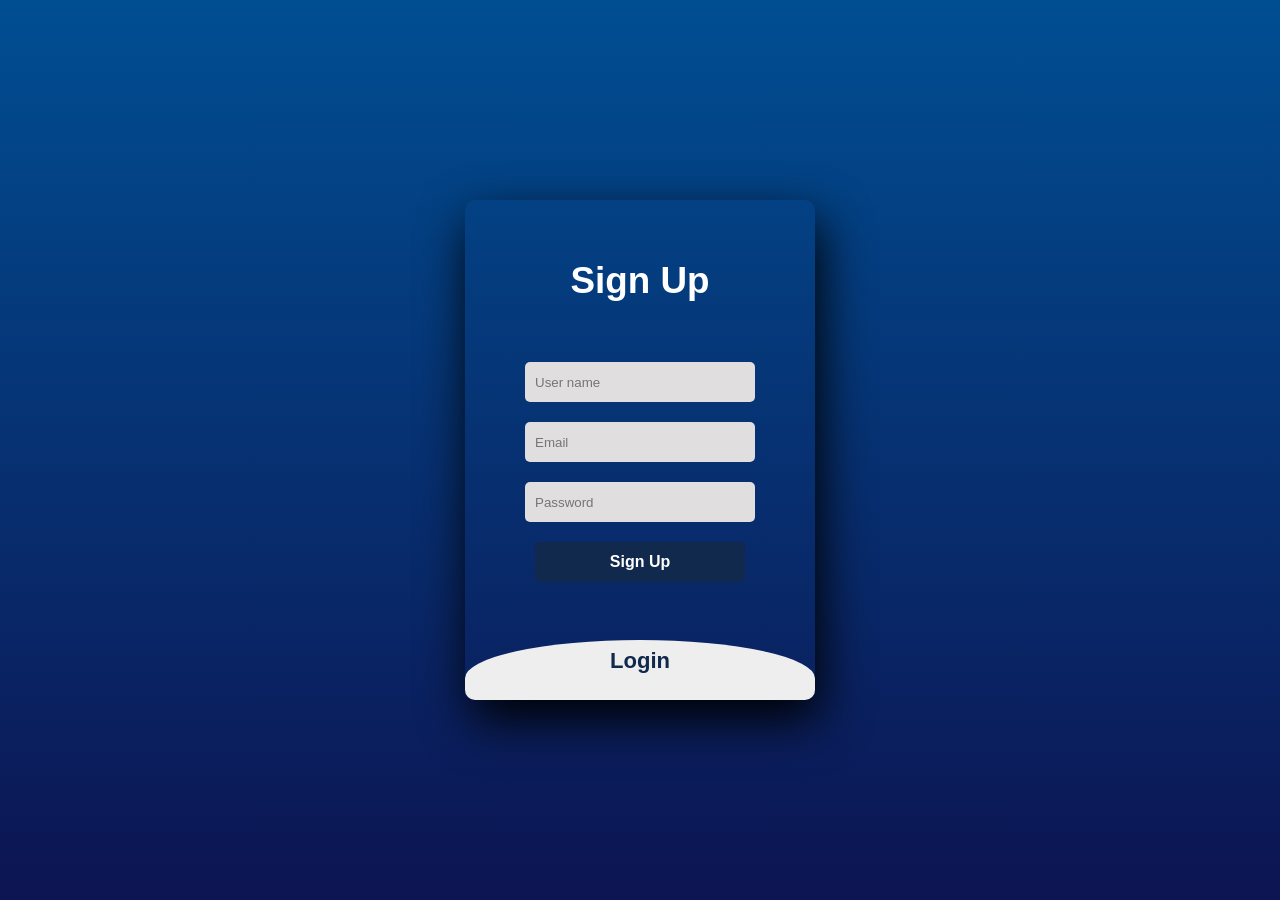
<file: public/index.html>
<!DOCTYPE html>
<html lang="en">
  <head>
    <meta charset="UTF-8" />
    <meta name="viewport" content="width=device-width, initial-scale=1.0" />
    <title>Spent Nest | Login</title>
    <link rel="stylesheet" href="Assets/CSS/signin.css" />
    <link rel="icon" type="icon/png" href="Assets/Icon/login.png" />
    <meta name="google-site-verification" content="9_nOr5y5CvRz-y7twcodir-OPyQe12frFcE5rvMQld0" />
  </head>
  <body>
    <div class="main">
      <input type="checkbox" id="chk" aria-hidden="true" />

      <!-- SIGN UP FORM -->
      <div class="signup">
        <form onsubmit="event.preventDefault(); signup();">
          <label for="chk" aria-hidden="true">Sign Up</label>
          <input type="text" id="name" placeholder="User name" required />
          <input type="email" id="signupEmail" placeholder="Email" required />
          <input
            type="password"
            id="signupPassword"
            placeholder="Password"
            required
          />
          <button type="submit" id="signUp" >Sign Up</button>
        </form>
      </div>

      <!-- LOGIN FORM -->
      <div class="login">
        <form onsubmit="event.preventDefault(); login();">
          <label for="chk" aria-hidden="true">Login</label>
          <input type="email" id="email" placeholder="Email" required />
            <input
            type="password"
            id="password"
            placeholder="Password"
            required
          /> 

          
          <button type="submit" id="signIn">Login</button>
        </form>
      </div>
    </div>


    <script src="script.js"></script>
    
  
  </body>
</html>
</file>
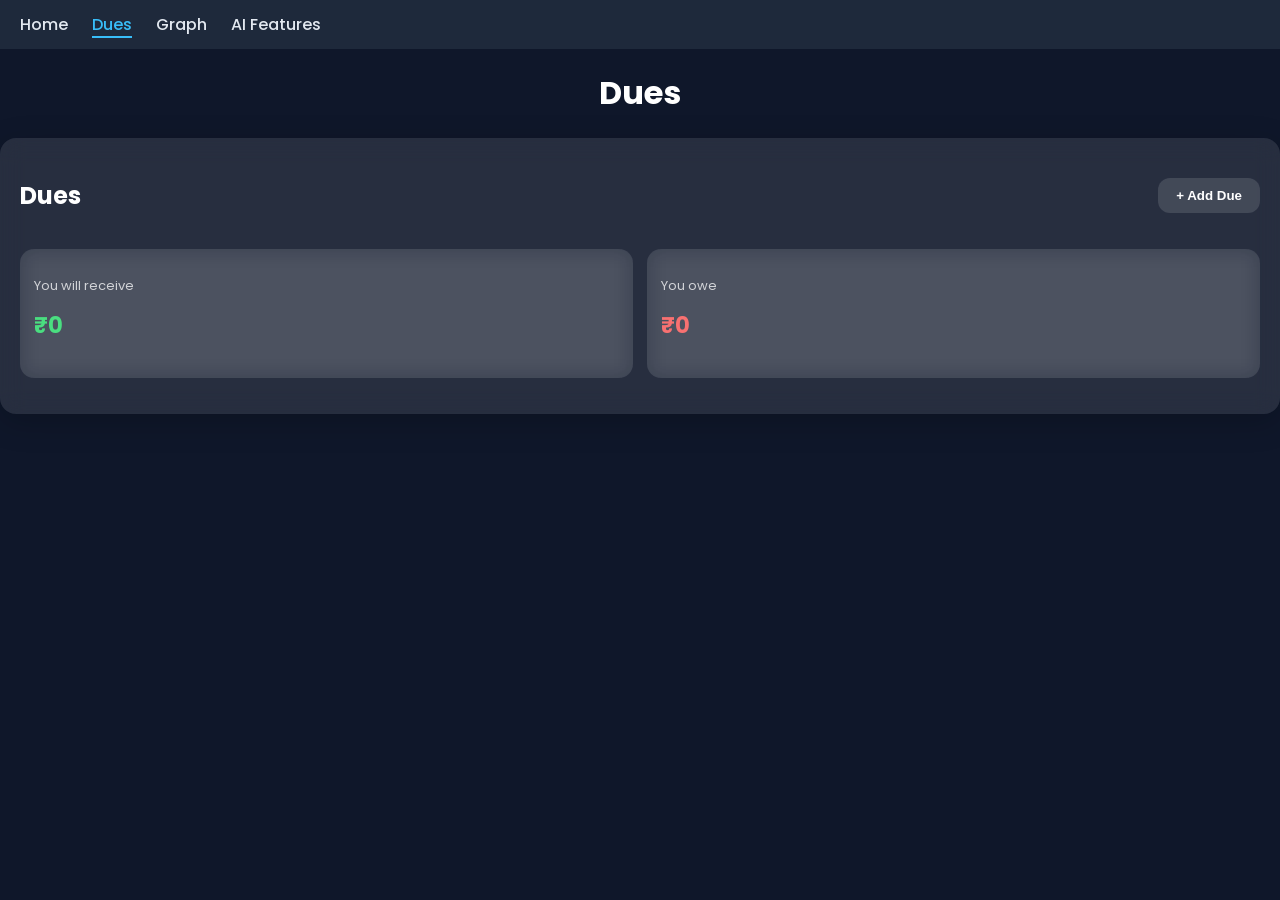
<file: dues.html>
<!DOCTYPE html>
<html lang="en">
  <head>
    <meta charset="UTF-8" />
    <meta name="viewport" content="width=device-width, initial-scale=1.0" />
    <title>Spent Nest | Dues</title>
    <link
      href="https://fonts.googleapis.com/css2?family=Poppins:wght@400;600&display=swap"
      rel="stylesheet"
    />
    <link rel="stylesheet" href="Assets/CSS/dashboard.css" />
    <link rel="icon" type="image/png" href="assets/icon/dues.png" />
    <meta
      http-equiv="Cache-Control"
      content="no-cache, no-store, must-revalidate"
    />
    <meta http-equiv="Pragma" content="no-cache" />
   <meta http-equiv="Expires" content="0" />
  </head>

  <body>
    <!-- ===== Navbar ===== -->
    <div class="navbar">
      <div class="nav-links">
        <a href="dashboard.html">Home</a>
        <a href="dues.html" class="active" >Dues</a> 
        <a href="graph.html" >Graph</a> 
        <a href="ai.html" >AI Features</a>
      </div>
    </div>
    <h1>Dues</h1>

<!-- =====================
     ADD DUE MODAL
===================== -->
<div id="dueModal" class="modal">
  <div class="modal-content card">

    <h3>Add Due</h3>

    <form id="addDueForm">

      <label>
        Type
        <select name="type" required>
          <option value="LENT">Lent</option>
          <option value="BORROW">Borrow</option>
        </select>
      </label>

      <label>
        Person Name
        <input type="text" name="personName" required />
      </label>

      <label>
        Amount
        <input type="number" name="amount" min="1" required />
      </label>



        <label>
    Category
    <input
      type="text"
      name="category"
      placeholder="e.g. Food, Travelling"
      required
    />
  </label>

      

      <label>
        Given Date
        <input type="date" name="date" required />
      </label>

      <label>
        Expected Return Date
        <input type="date" name="expectedReturnDate" />
      </label>

      <label>
        Notes
        <input type="text" name="notes" />
      </label>

      <div class="modal-actions">
        <button type="submit">Save Due</button>
        <button type="button" onclick="closeDueModal()">Cancel</button>
      </div>

    </form>
  </div>
</div>


  <!-- ===================== -->
<!-- DUES SECTION -->
<!-- ===================== -->
<div class="card">
  <div class="dues-header">
    <h2>Dues</h2>
    <button id="add-due-btn">+ Add Due</button>
  </div>

  <!-- Dues Overview -->
  <div class="dues-overview">
    <div class="dues-card receive">
      <p>You will receive</p>
      <h3 id="total-receive">₹0</h3>
    </div>

    <div class="dues-card owe">
      <p>You owe</p>
      <h3 id="total-owe">₹0</h3>
    </div>
  </div>

  <!-- Dues List -->
  <div id="dues-list">
    <!-- Due items will be injected here -->
  </div>
</div>


<script src="script.js"></script>


    </html>
    </body>
</file>
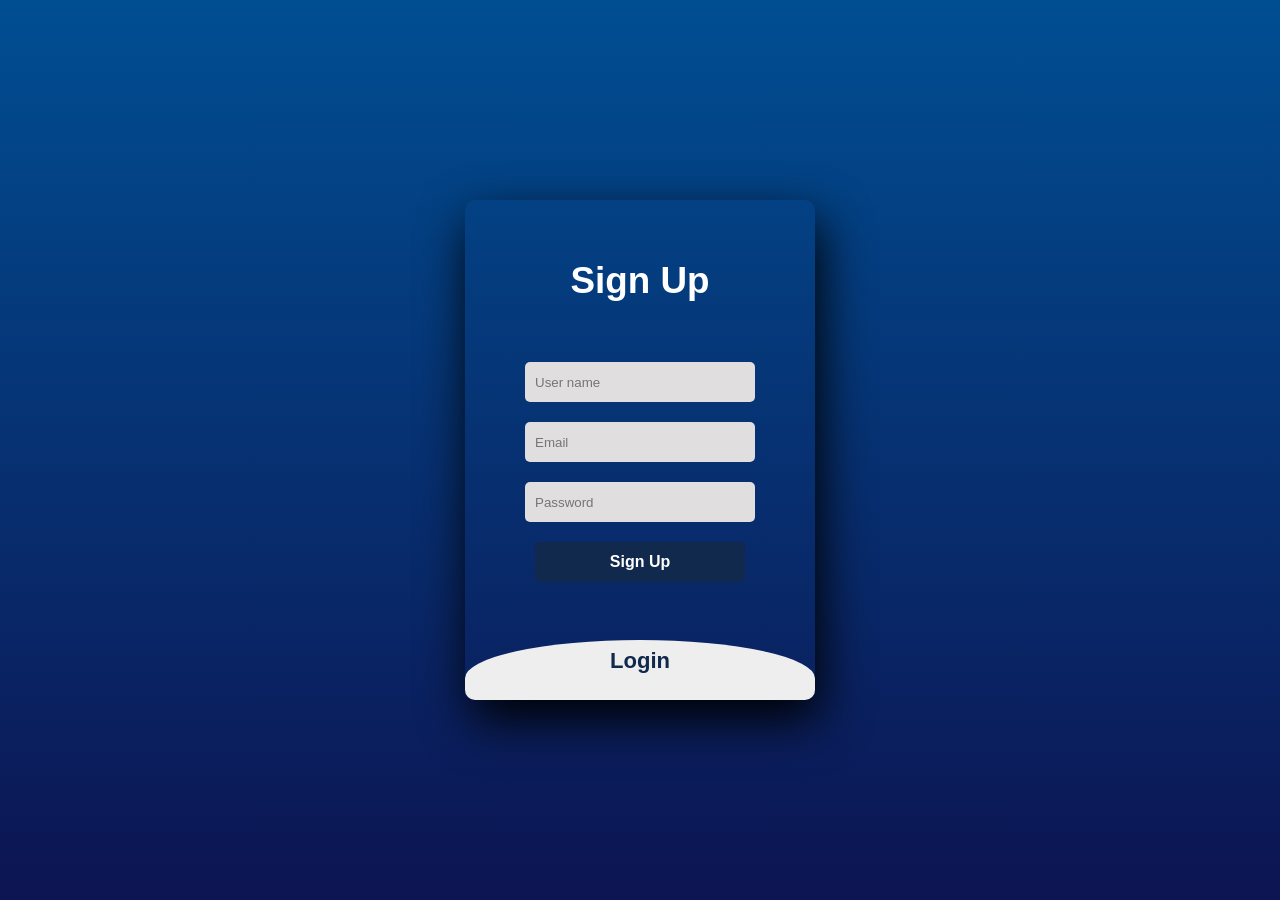
<file: public/ai.html>
<!DOCTYPE html>
<html lang="en">
<head>
  <meta charset="UTF-8">
  <meta name="viewport" content="width=device-width, initial-scale=1.0">
  <title>Spent Nest | AI Features</title>
  <link href="https://fonts.googleapis.com/css2?family=Poppins:wght@400;500;600;700&display=swap" rel="stylesheet">
  <link rel="stylesheet" href="Assets/CSS/ai.css">
  <link rel="stylesheet" href="Assets/CSS/footer.css">
  <link rel="stylesheet" href="Assets/CSS/app.css">
  <link rel="icon" type="icon/png" href="Assets/Icon/ai.png" />
</head>
<body class="app-page">
  <!-- ===== Navbar ===== -->
  <header class="navbar home-navbar">
    <a class="brand" href="home.html" aria-label="SpentNest home"><img src="Assets/Icon/logo.png" alt="SpentNest logo" /><span>SpentNest</span></a>
    <nav class="nav-links" aria-label="Main navigation">
      <a href="home.html">Home</a>
        <a href="dashboard.html" >Dashboard</a>
      <a href="dues.html">Dues</a>
      <a href="graph.html">Graph</a>
      <a href="ai.html" class="active" aria-current="page">AI</a>
    </nav>
  </header>

  <h1 class="page-title">⚡ AI-Powered Insights</h1>

  <div class="cards-container">
    <!-- Prediction -->
    <div class="card prediction">
      <h2>📈 Expense Prediction</h2>
      <p id="expensePrediction" class="loading">Loading...</p>
    </div>

    <!-- Recommendations -->
    <div class="card recommendations">
      <h2>💡 Recommendations</h2>
      <ul id="recommendations" class="loading">Loading...</ul>
    </div>

    <!-- Auto-Budget -->
    <div class="card autobudget">
      <h2>📊 Auto-Budget Plan</h2>
      <div id="autoBudget" class="loading">Loading...</div>
    </div>

    <!-- Challenges -->
    <div class="card challenge">
      <h2>🏆 Saving Challenge</h2>
      <p id="savingsChallenge" class="loading">Loading...</p>
    </div>
  </div>

  <button class="logout-btn" onclick="logout()">🚪 Logout</button>

  <script src="script.js"></script>

  <!-- Footer -->
  <footer>
          <p>&copy; 2025 Created by <a href="http://stavanlabs.is-a.dev" class="stavan-labs" target="_blank">Stavan Labs</a> . All rights reserved.</p>
  </footer>
</body>
</html>
</file>
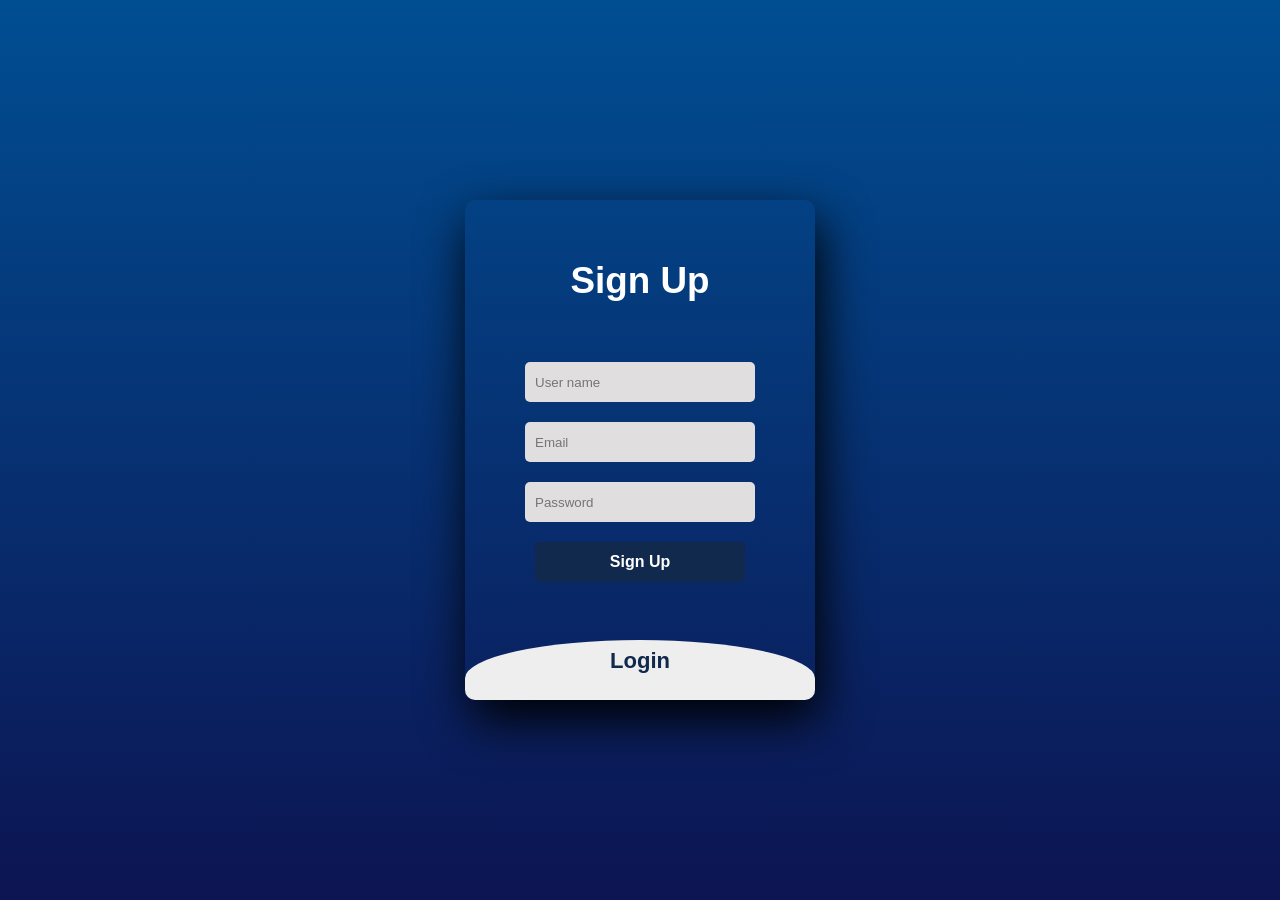
<file: public/dashboard.html>
<!DOCTYPE html>
<html lang="en">
  <head>
    <meta charset="UTF-8" />
    <meta name="viewport" content="width=device-width, initial-scale=1.0" />
    <title>Spent Nest | Home</title>
    <meta name="description" content="SpentNest helps you track expenses, dues, and financial insights with AI-powered analytics. Manage your money smarter.">
    <meta name="keywords" content="expense tracker, budget tracker, personal finance app, money management, SpentNest">
    <link rel="canonical" href="https://spentnest.vercel.app/">
    <link
      href="https://fonts.googleapis.com/css2?family=Poppins:wght@400;600&display=swap"
      rel="stylesheet"
    />
    
    <link rel="stylesheet" href="Assets/CSS/dashboard.css" />
    <link rel="stylesheet" href="Assets/CSS/footer.css" />
    <link rel="stylesheet" href="Assets/CSS/app.css" />
    <link rel="icon" type="image/png" href="Assets/Icon/dashboard.png" />
    <meta
      http-equiv="Cache-Control"
      content="no-cache, no-store, must-revalidate"
    />
    <meta http-equiv="Pragma" content="no-cache" />
   <meta http-equiv="Expires" content="0" />
   <meta property="og:title" content="SpentNest – Smart Expense Tracker">
    <meta property="og:description" content="Track expenses, manage dues, analyze spending with AI insights.">
    <meta property="og:image" content="https://spentnest.vercel.app/logo.png">
    <meta property="og:url" content="https://spentnest.vercel.app">
    <meta property="og:type" content="website">

  </head>

  <body class="app-page">
    <!-- ===== Navbar ===== -->
    <header class="navbar home-navbar">
      <a class="brand" href="home.html" aria-label="SpentNest home"><img src="Assets/Icon/logo.png" alt="SpentNest logo" /><span>SpentNest</span></a>
      <nav class="nav-links" aria-label="Main navigation">
        <a href="home.html">Home</a>
        <a href="dashboard.html" class="active">Dashboard</a>
        <a href="dues.html" >Dues</a> 
        <a href="graph.html" >Graph</a> 
        <a href="ai.html" >AI</a>
      </nav>
    </header>
    <h1>Welcome back 👋</h1>

    <!-- ===== Main Container ===== -->
    <div class="container">

      <div id="summaryCard" class="summary-card">
    <div class="summary-item">
        <p class="summary-label">Spent This Month</p>
        <p id="spentThisMonth" class="summary-value">₹0</p>
    </div>

    <div class="summary-item">
        <p class="summary-label">Saved This Month</p>
        <p id="savedThisMonth" class="summary-value">₹0</p>
    </div>
</div>

      <!-- ===== Set Income ===== -->
<div class="card">
  <h2>Add Income</h2>
  <input type="number" id="incomeAmount" placeholder="Income ₹" />
  <input type="month" id="incomeMonth" />
  <button onclick="setIncome()">Save Income</button>
</div>

<!-- ===== Income Display ===== -->
<div class="card">
  <h2>Monthly Income</h2>
  <div id="incomeList"></div> 
</div>




      <!-- ===== Add Expense ===== -->
      <div class="card">
        <h2>Add Expense</h2>
        <input type="number" id="amount" placeholder="Amount ₹" />
        <input type="text" id="category" placeholder="Category" />
        <input type="date" id="date" />
        <input type="text" id="description" placeholder="Description" />
        <button onclick="addExpense()">Add Expense</button>
      </div>

      <!-- ===== Remaining Budgets by Category ===== -->
      <div class="card">
        <h2>Remaining Budgets</h2>
        <div id="remainingByCategory"></div>
      </div>

      <!-- ===== Expenses List ===== -->
      <div class="card">
        <h2>Expenses</h2>
        <div id="expenseList"></div>
      </div>



      <!-- ===== Savings Section ===== -->
      <div class="card">
        <h2>Savings</h2>
        <div id="savingsSection">
          <label for="savingsGoal">Savings Goal:</label>
          <input
            type="range"
            id="savingsGoal"
            min="0"
            max="10000"
            step="100"
            value="0"
          />
          <span id="savingsValue">₹0</span>

          <label for="savedAmount">Amount Saved:</label>
          <input type="number" id="savedAmount" value="0" />

          <label for="savingsMonth">Month:</label>
          <input type="month" id="savingsMonth" />

          <div class="progress-bar-container" style="margin-top: 15px">
            <div id="savingsProgress" class="progress-bar"></div>
          </div>

          <button onclick="saveSavings()" style="margin-top: 15px">
            Save Savings
          </button>

  
        </div>
      </div>

      <!-- ===== Monthly Savings History (for graph or logs) ===== -->
      <div class="card">
        <h2>Previous Monthly Savings</h2>
        <div id="savingsHistoryList"></div>
      </div>

      <!-- ===== Set Budget ===== -->
      <div class="card">
        <h2>Set Budget</h2>
        <input type="number" id="budgetAmount" placeholder="Amount ₹" />
        <input type="text" id="budgetCategory" placeholder="Category" />
        <input type="month" id="budgetMonth" />
        <button onclick="setBudget()">Set Budget</button>
      </div>

      <!-- ===== Budget List ===== -->
      <div class="card">
    <h2>Budgets</h2>

    <div id="currentMonthBudget"></div>

    <details id="pastBudgetsSection" class="dropdown-section">
        <summary>Past Budgets</summary>
        <div id="pastBudgetsList" class="dropdown-content"></div>
    </details>
</div>


      <!-- ===== Logout Button ===== -->
      <button class="logout-btn" onclick="logout()">🚪 Logout</button>
    </div>

    <!-- Toast container and coin sound -->
<audio id="coinSound" src="Assets/sound/coin.mp3" preload="auto"></audio>
<div id="toastContainer" aria-live="polite" aria-atomic="true"></div>


    <!-- ===== Scripts ===== -->
    <script src="script.js"></script>

    <!-- Footer -->
    <footer>
      <p>&copy; 2025 Created by <a href="http://stavanlabs.is-a.dev" class="stavan-labs" target="_blank">Stavan Labs</a> . All rights reserved.</p>
    </footer>
  </body>
</html>
</file>
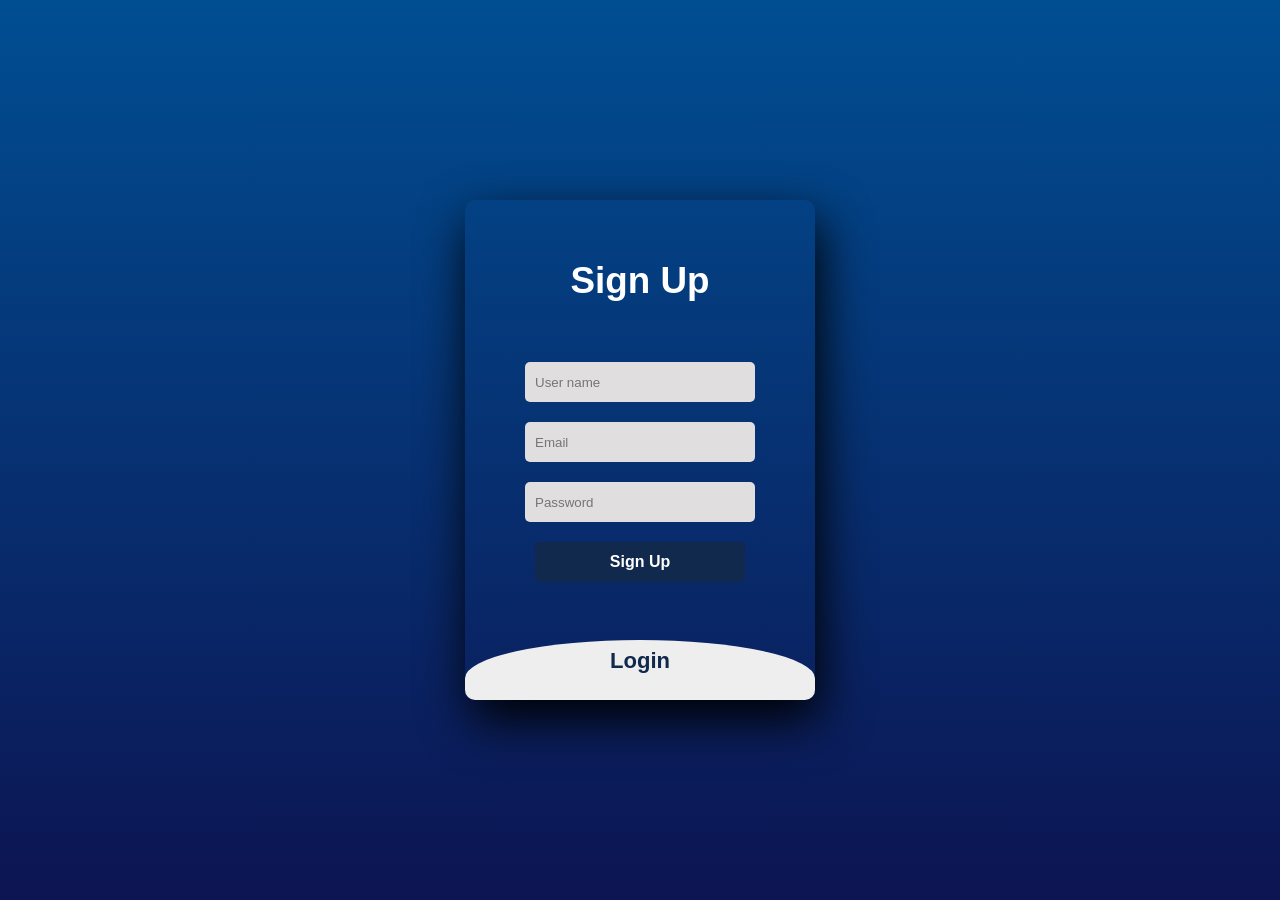
<file: public/dues.html>
<!DOCTYPE html>
<html lang="en">
  <head>
    <meta charset="UTF-8" />
    <meta name="viewport" content="width=device-width, initial-scale=1.0" />
    <title>Spent Nest | Dues</title>
    <link
      href="https://fonts.googleapis.com/css2?family=Poppins:wght@400;600&display=swap"
      rel="stylesheet"
    />
    <link rel="stylesheet" href="Assets/CSS/dashboard.css" />
    <link rel="stylesheet" href="Assets/CSS/footer.css" />
    <link rel="stylesheet" href="Assets/CSS/app.css" />
    <link rel="icon" type="image/png" href="Assets/Icon/dues.png" />
    <meta
      http-equiv="Cache-Control"
      content="no-cache, no-store, must-revalidate"
    />
    <meta http-equiv="Pragma" content="no-cache" />
   <meta http-equiv="Expires" content="0" />
  </head>

  <body class="app-page">
    <!-- ===== Navbar ===== -->
    <header class="navbar home-navbar">
      <a class="brand" href="home.html" aria-label="SpentNest home"><img src="Assets/Icon/logo.png" alt="SpentNest logo" /><span>SpentNest</span></a>
      <nav class="nav-links" aria-label="Main navigation">
        <a href="home.html">Home</a>
        <a href="dashboard.html" >Dashboard</a>
        <a href="dues.html" class="active" >Dues</a> 
        <a href="graph.html" >Graph</a> 
        <a href="ai.html" >AI</a>
      </nav>
    </header>
    <h1>Dues</h1>

<!-- =====================
     ADD DUE MODAL
===================== -->
<div id="dueModal" class="modal">
  <div class="modal-content card">

    <h3>Add Due</h3>

    <form id="addDueForm">

      <label>
        Type
        <select name="type" required>
          <option value="LENT">Lent</option>
          <option value="BORROW">Borrow</option>
        </select>
      </label>

      <label>
        Person Name
        <input type="text" name="personName" required />
      </label>

      <label>
        Amount
        <input type="number" name="amount" min="1" required />
      </label>



        <label>
    Category
    <input
      type="text"
      name="category"
      placeholder="e.g. Food, Travelling"
      required
    />
  </label>

      

      <label>
        Given Date
        <input type="date" name="date" required />
      </label>

      <label>
        Expected Return Date
        <input type="date" name="expectedReturnDate" />
      </label>

      <label>
        Notes
        <input type="text" name="notes" />
      </label>

      <div class="modal-actions">
        <button type="submit">Save Due</button>
        <button type="button" onclick="closeDueModal()">Cancel</button>
      </div>

    </form>
  </div>
</div>


  <!-- ===================== -->
<!-- DUES SECTION -->
<!-- ===================== -->
<div class="card">
  <div class="dues-header">
    <h2>Dues</h2>
    <button id="add-due-btn">+ Add Due</button>
  </div>

  <!-- Dues Overview -->
  <div class="dues-overview">
    <div class="dues-card receive">
      <p>You will receive</p>
      <h3 id="total-receive">₹0</h3>
    </div>

    <div class="dues-card owe">
      <p>You owe</p>
      <h3 id="total-owe">₹0</h3>
    </div>
  </div>

  <!-- Dues List -->
  <div id="dues-list">
    <!-- Due items will be injected here -->
  </div>
</div>


<script src="script.js"></script>

<!-- Footer -->
<footer>
       <p>&copy; 2025 Created by <a href="http://stavanlabs.is-a.dev" class="stavan-labs" target="_blank">Stavan Labs</a> . All rights reserved.</p>
</footer>

    </body>
</html>
</file>
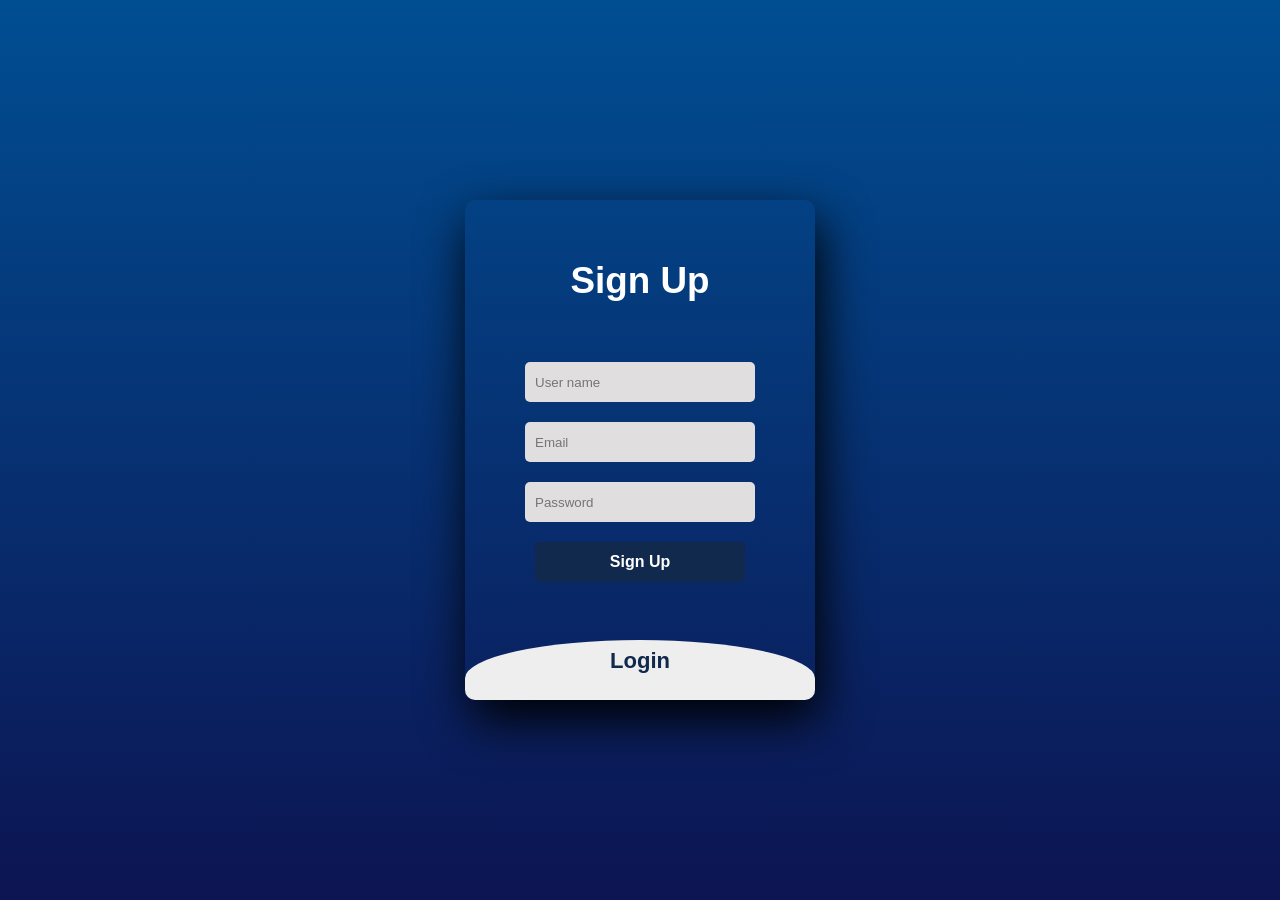
<file: public/home.html>
<!DOCTYPE html>
<html lang="en">
  <head>
    <meta charset="UTF-8" />
    <meta name="viewport" content="width=device-width, initial-scale=1.0" />
    <meta
      name="description"
      content="Manage expenses, budgets, dues, and savings with SpentNest."
    />
    <title>Spent Nest | Home</title>
    <link
      href="https://fonts.googleapis.com/css2?family=Poppins:wght@400;500;600;700&display=swap"
      rel="stylesheet"
    />
    <link rel="stylesheet" href="Assets/CSS/dashboard.css" />
    <link rel="stylesheet" href="Assets/CSS/footer.css" />
    <link rel="stylesheet" href="Assets/CSS/home.css" />
    <link rel="icon" type="image/png" href="Assets/ICON/logo.png" />
  </head>

  <body>
    <header class="navbar home-navbar">
      <a class="brand" href="home.html" aria-label="SpentNest home">
        <img src="Assets/Icon/logo.png" alt="SpentNest logo" />
        <span>SpentNest</span>
      </a>
      <nav class="nav-links" aria-label="Main navigation">
        <a href="home.html" class="active" aria-current="page">Home</a>
        <a href="dashboard.html">Dashboard</a>
        <a href="dues.html">Dues</a>
        <a href="graph.html">Graph</a>
        <a href="ai.html">AI</a>
      </nav>
    </header>

    <main>
      <section class="hero" aria-labelledby="hero-title">
        <div class="hero-copy">
          <p class="eyebrow">YOUR MONEY, MADE SIMPLE</p>
          <h1 id="hero-title">Manage Your Money Smarter with SpentNest</h1>
          <p class="hero-description">
            SpentNest helps you track expenses, manage budgets, monitor dues,
            visualize spending through interactive graphs, and gain AI-powered
            financial insights—all from one intuitive dashboard.
          </p>
          <a class="home-button" href="dashboard.html">Get Started <span aria-hidden="true">→</span></a>
        </div>

        <div class="hero-visual" aria-label="Financial overview illustration">
          <div class="visual-glow"></div>
          <div class="dashboard-preview card">
            <div class="preview-header">
              <span>Monthly overview</span><span class="preview-status">Live</span>
            </div>
            <p class="preview-amount">₹48,250</p>
            <p class="preview-caption">Available to spend</p>
            <div class="chart-bars" aria-hidden="true">
              <span></span><span></span><span></span><span></span><span></span><span></span><span></span>
            </div>
            <div class="preview-progress"><span></span></div>
          </div>
          <div class="floating-card spending-card">
            <span class="icon-circle" aria-hidden="true">↗</span>
            <div><small>This month</small><strong>On track</strong></div>
          </div>
          <div class="floating-card savings-card">
            <span class="icon-circle" aria-hidden="true">₹</span>
            <div><small>Savings goal</small><strong>72% complete</strong></div>
          </div>
        </div>
      </section>

      <section class="content-section" aria-labelledby="features-title">
        <div class="section-heading">
          <p class="eyebrow">BUILT FOR EVERYDAY FINANCES</p>
          <h2 id="features-title">All Your Financial Essentials, One Place</h2>
          <p>Simple tools that make it easier to understand and improve your financial habits.</p>
        </div>
        <div class="feature-grid">
          <article class="card feature-card"><span class="feature-icon">₹</span><h3>Expense Tracking</h3><p>Record every expense and keep a clear view of where your money goes.</p></article>
          <article class="card feature-card"><span class="feature-icon">◎</span><h3>Budget Management</h3><p>Set category budgets and stay focused on your spending limits.</p></article>
          <article class="card feature-card"><span class="feature-icon">◷</span><h3>Due Payment Reminder</h3><p>Keep track of what you owe and what others owe you.</p></article>
          <article class="card feature-card"><span class="feature-icon">⌁</span><h3>Interactive Analytics</h3><p>Turn your transactions into clear, useful spending patterns.</p></article>
          <article class="card feature-card"><span class="feature-icon">✦</span><h3>AI Financial Assistant</h3><p>Get smarter guidance from insights tailored to your activity.</p></article>
          <article class="card feature-card"><span class="feature-icon">⌂</span><h3>Savings Insights</h3><p>Follow your progress and build momentum toward every goal.</p></article>
        </div>
      </section>

      <section class="overview content-section" aria-labelledby="overview-title">
        <div class="overview-copy">
          <p class="eyebrow">A CLEARER FINANCIAL PICTURE</p>
          <h2 id="overview-title">Everything You Need to Manage Your Finances</h2>
          <p>Spend less time piecing together numbers and more time making decisions with confidence.</p>
        </div>
        <div class="highlight-grid">
          <article class="highlight-card"><span>01</span><h3>Track Every Expense</h3><p>Stay aware of every transaction, big or small.</p></article>
          <article class="highlight-card"><span>02</span><h3>Stay Within Budget</h3><p>Make room for what matters without losing control.</p></article>
          <article class="highlight-card"><span>03</span><h3>Visualize Spending Patterns</h3><p>See the story behind your spending at a glance.</p></article>
          <article class="highlight-card"><span>04</span><h3>AI-Powered Recommendations</h3><p>Discover practical next steps for your money.</p></article>
        </div>
      </section>

      <section class="cta-section card" aria-labelledby="cta-title">
        <p class="eyebrow">START TODAY</p>
        <h2 id="cta-title">Ready to Take Control of Your Finances?</h2>
        <p>Start managing your expenses, budgets, and financial goals with SpentNest today.</p>
        <a class="home-button" href="dashboard.html">Go to Dashboard <span aria-hidden="true">→</span></a>
      </section>
    </main>

    <script src="script.js"></script>

    <footer>
      <p>&copy; 2025 Created by <a href="http://stavanlabs.is-a.dev" class="stavan-labs" target="_blank" rel="noopener">Stavan Labs</a> . All rights reserved.</p>
    </footer>
  </body>
</html>
</file>
<file: public/Assets/CSS/signin.css>
body {
  margin: 0;
  padding: 0;
  display: flex;
  justify-content: center;
  align-items: center;
  min-height: 100vh;
  font-family: 'Jost', sans-serif;
  /* background: linear-gradient(to bottom, #5c7fae, #406c9e, #2c5990, #1f4073, #10294d, #001933); */
  background: linear-gradient(to bottom, #004e92, #0d1452);
}

.main {
  width: 350px;
  height: 500px;
  overflow: hidden;
  border-radius: 10px;
  box-shadow: 5px 20px 50px #000;
}

#chk {
  display: none;
}

.signup, .login {
  position: relative;
  width: 100%;
  height: 100%;
}

label {
  color: #fff;
  font-size: 2.3em;
  justify-content: center;
  display: flex;
  margin: 60px;
  font-weight: bold;
  cursor: pointer;
  transition: 0.5s ease-in-out;
}

input {
  width: 60%;
  height: 20px;
  background: #e0dede;
  justify-content: center;
  display: flex;
  margin: 20px auto;
  padding: 10px;
  border: none;
  outline: none;
  border-radius: 5px;
}

button {
  width: 60%;
  height: 40px;
  margin: 10px auto;
  justify-content: center;
  display: block;
  color: #fff;
  background: #10294d;
  font-size: 1em;
  font-weight: bold;
  margin-top: 20px;
  outline: none;
  border: none;
  border-radius: 5px;
  transition: 0.2s ease-in;
  cursor: pointer;
}

button:hover {
  background: #2c5990;
}

.login {
  height: 460px;
  background: #eee;
  border-radius: 60% / 10%;
  transform: translateY(-180px);
  transition: 0.8s ease-in-out;
}

.login label {
  color: #10294d;
  transform: scale(0.6);
}

#chk:checked ~ .login {
  transform: translateY(-500px);
}

#chk:checked ~ .login label {
  transform: scale(1);
}

#chk:checked ~ .signup label {
  transform: scale(0.6);
}

button:disabled {
  opacity: 0.6;
  cursor: not-allowed;
}
</file>
<file: Assets/CSS/dashboard.css>
body {
  margin: 0;
  padding: 0;
  font-family: "Poppins", sans-serif;
  /* background: linear-gradient(to bottom right, #B6CEFA, #73B1E8, #4A94DA, #3372C4, #1750AC, #003366); */
  /* background: linear-gradient(
    to bottom,
    #5c7fae,
    #406c9e,
    #2c5990,
    #1f4073,
    #10294d,
    #001933
  ); */
  background: #0f172a;
  color: #fff;
}

h1 {
  text-align: center;
  margin-top: 20px;
}

.container {
  max-width: 1200px;
  margin: 30px auto;
  padding: 20px;
}

.card {
  background: rgba(255, 255, 255, 0.1);
  border-radius: 16px;
  padding: 20px;
  margin: 20px 0;
  backdrop-filter: blur(12px);
  box-shadow: 0 8px 32px rgba(0, 0, 0, 0.2);
  transition: transform 0.3s ease;
}

.card:hover {
  transform: translateY(-5px);
}

button {
  background: #ffffff20;
  color: #fff;
  border: none;
  padding: 12px 24px;
  border-radius: 12px;
  cursor: pointer;
  font-weight: 600;
  width: 100%;
  transition: background 0.3s, transform 0.2s;
}

button:hover {
  background: #ffffff40;
  transform: scale(1.05);
}

input {
  padding: 12px;
  margin: 8px 0;
  width: 100%;
  max-width: 100%;
  border: none;
  border-radius: 8px;
  outline: none;
  box-sizing: border-box;
}

#expenseList div,
#budgetList div {
  margin-top: 10px;
  background: rgba(255, 255, 255, 0.2);
  padding: 10px;
  border-radius: 8px;
  animation: fadeSlide 0.5s forwards;
  opacity: 0;
}

.logout-btn {
  margin-top: 20px;
  width: 100%;
}

@keyframes fadeSlide {
  to {
    opacity: 1;
    transform: translateY(0);
  }
}

/* 💙 Responsive fix */
@media (max-width: 600px) {
  .container {
    padding: 10px;
  }

  .card {
    padding: 15px;
  }

  input,
  button {
    font-size: 14px;
  }
}

/* Navbar */
.navbar {
  background: #1e293b;
  padding: 12px 20px;
  display: flex;
  justify-content: flex-start;
}
.nav-links a {
  margin-right: 20px;
  text-decoration: none;
  color: #e2e8f0;
  font-weight: 500;
}
.nav-links a.active {
  color: #38bdf8;
  border-bottom: 2px solid #38bdf8;
}


/* Logout Button */
.logout-btn {
  display: block;
  margin: 30px auto;
  padding: 12px 20px;
  background: #ef4444;
  border: none;
  color: white;
  font-size: 16px;
  font-weight: bold;
  border-radius: 8px;
  cursor: pointer;
  transition: background 0.2s;
}
.logout-btn:hover {
  background: #dc2626;
}
/* Savings Section Styles */
.card label {
  display: block;
  margin-top: 10px;
  font-weight: 500;
}

#savingsGoal {
  width: 100%;
  margin-top: 6px;
  margin-bottom: 12px;
  accent-color: #333;
}

#savedAmount {
  padding: 10px;
  width: 100%;
  border-radius: 8px;
  border: none;
  margin-bottom: 10px;
  box-sizing: border-box;
}

.progress-bar-container {
  width: 100%;
  background-color: #ffffff30;
  border-radius: 10px;
  height: 20px;
  margin-top: 10px;
  overflow: hidden;
}

.progress-bar {
  height: 100%;
  width: 0%;
  background-color: #fff;
  border-radius: 10px;
  transition: width 0.4s ease-in-out;
}

/* 
.chart-container {
  height: 400px;
  width: 100%;
  overflow-x: auto;
}

@media (max-width: 768px) {
  .chart-container {
    height: 300px;
  }
} */


/* Toast styles */
#toastContainer {
  position: fixed;
  top: 20px;
  right: 20px;
  z-index: 99999;
  display: flex;
  flex-direction: column;
  gap: 10px;
  pointer-events: none; /* to allow clicks through if necessary */
}

.toast {
  pointer-events: auto;
  background: #27ae60;
  color: #fff;
  padding: 10px 14px;
  border-radius: 8px;
  box-shadow: 0 6px 18px rgba(0,0,0,0.15);
  transform: translateY(-12px);
  opacity: 0;
  transition: transform 220ms ease, opacity 220ms ease;
  font-family: "Poppins", sans-serif;
  font-size: 14px;
  min-width: 180px;
  max-width: 320px;
}

.toast.show {
  transform: translateY(0);
  opacity: 1;
}

/* error variant */
.toast.toast-error {
  background: #c0392b;
}

/* info variant */
.toast.toast-info {
  background: #2d9cdb;
}


.summary-card {
    width: 92%;
    margin: 0 auto 20px;
    padding: 18px;
    border-radius: 16px;
    background: rgba(255, 255, 255, 0.05);
    backdrop-filter: blur(10px);
    display: flex;
    justify-content: space-between;
    box-shadow: 0 6px 16px rgba(0,0,0,0.25);
}

.summary-item {
    text-align: left;
}

.summary-label {
    font-size: 14px;
    color: #fff;
    opacity: 0.75;
}

.summary-value {
    margin-top: 3px;
    font-size: 22px;
    font-weight: bold;
    color: #fff;
}

.dropdown-section {
    margin-top: 15px;
    background: rgba(255,255,255,0.05);
    padding: 12px;
    border-radius: 10px;
}

.dropdown-section summary {
    cursor: pointer;
    font-size: 15px;
    font-weight: 600;
    color: #fff;
}

.dropdown-content {
    margin-top: 10px;
}

.budget-item {
    background: rgba(255,255,255,0.05);
    padding: 10px;
    border-radius: 8px;
    margin-bottom: 8px;
    display: flex;
    justify-content: space-between;
    align-items: center;
    color: #fff;
}


/* =====================
   DUE MODAL
===================== */
.modal {
  position: fixed;
  inset: 0;
  background: rgba(15, 23, 42, 0.85);
  display: none;
  align-items: center;
  justify-content: center;
  z-index: 9999;
}

.modal.open {
  display: flex;
}

.modal-content {
  width: 90%;
  max-width: 420px;
  animation: fadeSlide 0.4s ease forwards;
}

.modal-content h3 {
  margin-bottom: 12px;
  text-align: center;
}

/* Form layout */
#addDueForm label {
  display: block;
  margin-top: 12px;
  font-weight: 500;
}

#addDueForm input,
#addDueForm select {
  width: 100%;
  margin-top: 6px;
  padding: 12px;
  border-radius: 8px;
  border: none;
  outline: none;
  background: rgba(255, 255, 255, 0.15);
  color: #fff;
}

#addDueForm input::placeholder {
  color: #cbd5f5;
}

.modal-actions {
  display: flex;
  gap: 12px;
  margin-top: 18px;
}

.modal-actions button {
  width: 100%;
}
/* =====================
   DUES HEADER
===================== */
.dues-header {
  display: flex;
  justify-content: space-between;
  align-items: center;
}

.dues-header button {
  width: auto;
  padding: 10px 18px;
}
/* =====================
   DUES OVERVIEW
===================== */
.dues-overview {
  display: flex;
  gap: 14px;
  margin: 16px 0;
}

.dues-card {
  flex: 1;
  padding: 14px;
  border-radius: 14px;
  backdrop-filter: blur(10px);
  background: rgba(255, 255, 255, 0.08);
}

.dues-card p {
  font-size: 13px;
  opacity: 0.75;
}

.dues-card h3 {
  margin-top: 4px;
  font-size: 22px;
}

.dues-card.receive h3 {
  color: #4ade80;
}

.dues-card.owe h3 {
  color: #f87171;
}
/* =====================
   DUE LIST ITEMS
===================== */
#dues-list {
  margin-top: 12px;
}

.due-item {
  background: rgba(255, 255, 255, 0.08);
  padding: 12px;
  border-radius: 12px;
  margin-bottom: 10px;
  display: flex;
  justify-content: space-between;
  align-items: center;
  animation: fadeSlide 0.4s ease forwards;
}

.due-item.completed {
  opacity: 0.6;
}

.due-item .info small {
  display: block;
  font-size: 12px;
  opacity: 0.75;
}

.due-item .actions {
  display: flex;
  gap: 8px;
}

.due-item button {
  padding: 8px 14px;
  font-size: 13px;
}
/* Type dropdown - dark theme */
#addDueForm select {
  background: rgba(15, 23, 42, 0.9);
  color: #e5e7eb;
  border-radius: 8px;
  padding: 12px;
  border: none;
  outline: none;
}

/* Lent option */
#addDueForm option[value="LENT"] {
  color: #22c55e; /* dark green */
}

/* Borrow option */
#addDueForm option[value="BORROW"] {
  color: #ef4444; /* dark red */
}

@media (max-width: 600px) {
  .dues-overview {
    flex-direction: column;
  }

  .modal-content {
    max-width: 95%;
  }
}
</file>
<file: public/Assets/CSS/ai.css>
body {
  font-family: "Segoe UI", Tahoma, Geneva, Verdana, sans-serif;
  margin: 0;
  background: #0f172a;
  color: white;
}

/* Navbar */
.navbar {
  background: #1e293b;
  padding: 12px 20px;
  display: flex;
  justify-content: flex-start;
}
.nav-links a {
  margin-right: 20px;
  text-decoration: none;
  color: #e2e8f0;
  font-weight: 500;
}
.nav-links a.active {
  color: #38bdf8;
  border-bottom: 2px solid #38bdf8;
}

/* Page Title */
.page-title {
  text-align: center;
  margin: 20px 0;
  font-size: 28px;
  color: #38bdf8;
}

/* Card Layout */
.cards-container {
  display: grid;
  grid-template-columns: repeat(auto-fit, minmax(280px, 1fr));
  gap: 20px;
  padding: 20px;
}

.card {
  background: linear-gradient(145deg, #1f2937, #111827);
  border-radius: 12px;
  padding: 20px;
  box-shadow: 0 6px 12px rgba(0, 0, 0, 0.4);
  transition: transform 0.2s ease-in-out;
}
.card:hover {
  transform: translateY(-5px);
}

.card h2 {
  margin-bottom: 12px;
  font-size: 20px;
}

/* Loader */
/* .loading::after {
  content: "⏳";
  margin-left: 8px;
  animation: spin 1s linear infinite;
  display: inline-block;
}
@keyframes spin {
  0% { transform: rotate(0deg); }
  100% { transform: rotate(360deg); }
} */

/* List inside recommendations */
#recommendations li {
  margin: 6px 0;
  padding-left: 8px;
  border-left: 3px solid #38bdf8;
}

/* Logout Button */
.logout-btn {
  display: block;
  margin: 30px auto;
  padding: 12px 20px;
  background: #ef4444;
  border: none;
  color: white;
  font-size: 16px;
  font-weight: bold;
  border-radius: 8px;
  cursor: pointer;
  transition: background 0.2s;
}
.logout-btn:hover {
  background: #dc2626;
}


.quote-card {
  background: linear-gradient(135deg, #38bdf8, #6366f1);
  padding: 16px;
  border-radius: 12px;
  text-align: center;
  font-size: 18px;
  font-style: italic;
  font-weight: 500;
  margin: 20px;
  box-shadow: 0 6px 12px rgba(0,0,0,0.4);
}
</file>
<file: public/Assets/CSS/footer.css>
/* ===== Responsive Footer ===== */
footer {
  color: #ffffff;
  text-align: center;
  padding: 2rem 1rem;
  margin-top: 4rem;
  width: 100%;
  box-sizing: border-box;
}

footer p {
  margin: 0;
  font-size: 0.95rem;
  font-weight: 500;
}

.stavan-labs {
  color: #ffffff;
  text-decoration: none;
}
/* Mobile responsiveness */
@media (max-width: 768px) {
  footer {
    padding: 1.5rem 1rem;
    margin-top: 3rem;
  }

  footer p {
    font-size: 0.85rem;
  }
}

@media (max-width: 480px) {
  footer {
    padding: 1rem 0.8rem;
    margin-top: 2rem;
  }

  footer p {
    font-size: 0.75rem;
  }
}
</file>
<file: public/Assets/CSS/app.css>
/* Shared application presentation, aligned with the SpentNest home page. */
.app-page { background: radial-gradient(circle at 90% 0%, rgba(56, 189, 248, .1), transparent 30rem), #0f172a; color: #f8fafc; font-family: "Poppins", sans-serif; min-height: 100vh; }
.app-page .home-navbar { align-items: center; background: rgba(30, 41, 59, .9); border-bottom: 1px solid rgba(255,255,255,.06); box-sizing: border-box; display: flex; gap: 24px; justify-content: space-between; padding: 12px max(20px, calc((100% - 1200px) / 2)); position: sticky; top: 0; z-index: 10; }
.app-page .brand { align-items: center; color: #fff; display: inline-flex; font-size: 1.1rem; font-weight: 600; gap: 9px; text-decoration: none; }.app-page .brand img { border-radius: 8px; height: 30px; object-fit: contain; width: 30px; }
.app-page .home-navbar .nav-links { display: flex; flex-wrap: wrap; gap: 4px 20px; }.app-page .home-navbar .nav-links a { margin: 0; padding: 6px 0; transition: color .2s ease; }.app-page .home-navbar .nav-links a:hover { color: #38bdf8; }
.app-page h1 { animation: app-reveal .45s ease both; font-size: clamp(1.8rem, 4vw, 2.35rem); margin: 36px 20px 12px; text-align: center; }.app-page .container, .app-page > .card, .app-page .cards-container { animation: app-reveal .55s ease both; }.app-page .container { margin-top: 22px; }.app-page > .card { box-sizing: border-box; margin: 24px auto; max-width: 1200px; width: calc(100% - 40px); }.app-page .cards-container { margin: 0 auto; max-width: 1200px; padding: 20px; }
.app-page .card { background: rgba(255, 255, 255, .08); border: 1px solid rgba(255, 255, 255, .08); box-shadow: 0 8px 32px rgba(0, 0, 0, .2); transition: border-color .3s ease, box-shadow .3s ease, transform .3s ease; }.app-page .card:hover { border-color: rgba(56, 189, 248, .34); box-shadow: 0 14px 36px rgba(0, 0, 0, .26); transform: translateY(-5px); }
.app-page input, .app-page select { background: rgba(255,255,255,.94); transition: box-shadow .2s ease, transform .2s ease; }.app-page input:focus, .app-page select:focus { box-shadow: 0 0 0 3px rgba(56,189,248,.32); }.app-page button { transition: background .25s ease, transform .2s ease, box-shadow .25s ease; }.app-page button:hover { box-shadow: 0 7px 18px rgba(0,0,0,.18); transform: translateY(-2px); }.app-page .logout-btn { width: min(100% - 40px, 420px); }.app-page .summary-card, .app-page .dues-card, .app-page .due-item, .app-page .budget-item { border: 1px solid rgba(255,255,255,.07); }
@keyframes app-reveal { from { opacity: 0; transform: translateY(12px); } to { opacity: 1; transform: translateY(0); } }
@media (max-width: 800px) { .app-page .home-navbar { align-items: flex-start; flex-direction: column; gap: 9px; }.app-page .home-navbar .nav-links { gap: 4px 16px; } } @media (max-width: 520px) { .app-page .home-navbar .nav-links { font-size: .9rem; gap: 2px 14px; }.app-page > .card { width: calc(100% - 24px); }.app-page .cards-container { padding: 12px; } }
</file>
<file: public/Assets/CSS/dashboard.css>
body {
  margin: 0;
  padding: 0;
  font-family: "Poppins", sans-serif;
  /* background: linear-gradient(to bottom right, #B6CEFA, #73B1E8, #4A94DA, #3372C4, #1750AC, #003366); */
  /* background: linear-gradient(
    to bottom,
    #5c7fae,
    #406c9e,
    #2c5990,
    #1f4073,
    #10294d,
    #001933
  ); */
  background: #0f172a;
  color: #fff;
}

h1 {
  text-align: center;
  margin-top: 20px;
}

.container {
  max-width: 1200px;
  margin: 30px auto;
  padding: 20px;
}

.card {
  background: rgba(255, 255, 255, 0.1);
  border-radius: 16px;
  padding: 20px;
  margin: 20px 0;
  backdrop-filter: blur(12px);
  box-shadow: 0 8px 32px rgba(0, 0, 0, 0.2);
  transition: transform 0.3s ease;
}

.card:hover {
  transform: translateY(-5px);
}

button {
  background: #ffffff20;
  color: #fff;
  border: none;
  padding: 12px 24px;
  border-radius: 12px;
  cursor: pointer;
  font-weight: 600;
  width: 100%;
  transition: background 0.3s, transform 0.2s;
}

button:hover {
  background: #ffffff40;
  transform: scale(1.05);
}

input {
  padding: 12px;
  margin: 8px 0;
  width: 100%;
  max-width: 100%;
  border: none;
  border-radius: 8px;
  outline: none;
  box-sizing: border-box;
}

#expenseList div,
#budgetList div {
  margin-top: 10px;
  background: rgba(255, 255, 255, 0.2);
  padding: 10px;
  border-radius: 8px;
  animation: fadeSlide 0.5s forwards;
  opacity: 0;
}

.logout-btn {
  margin-top: 20px;
  width: 100%;
}

@keyframes fadeSlide {
  to {
    opacity: 1;
    transform: translateY(0);
  }
}

/* 💙 Responsive fix */
@media (max-width: 600px) {
  .container {
    padding: 10px;
  }

  .card {
    padding: 15px;
  }

  input,
  button {
    font-size: 14px;
  }
}

/* Navbar */
.navbar {
  background: #1e293b;
  padding: 12px 20px;
  display: flex;
  justify-content: flex-start;
}
.nav-links a {
  margin-right: 20px;
  text-decoration: none;
  color: #e2e8f0;
  font-weight: 500;
}
.nav-links a.active {
  color: #38bdf8;
  border-bottom: 2px solid #38bdf8;
}


/* Logout Button */
.logout-btn {
  display: block;
  margin: 30px auto;
  padding: 12px 20px;
  background: #ef4444;
  border: none;
  color: white;
  font-size: 16px;
  font-weight: bold;
  border-radius: 8px;
  cursor: pointer;
  transition: background 0.2s;
}
.logout-btn:hover {
  background: #dc2626;
}
/* Savings Section Styles */
.card label {
  display: block;
  margin-top: 10px;
  font-weight: 500;
}

#savingsGoal {
  width: 100%;
  margin-top: 6px;
  margin-bottom: 12px;
  accent-color: #333;
}

#savedAmount {
  padding: 10px;
  width: 100%;
  border-radius: 8px;
  border: none;
  margin-bottom: 10px;
  box-sizing: border-box;
}

.progress-bar-container {
  width: 100%;
  background-color: #ffffff30;
  border-radius: 10px;
  height: 20px;
  margin-top: 10px;
  overflow: hidden;
}

.progress-bar {
  height: 100%;
  width: 0%;
  background-color: #fff;
  border-radius: 10px;
  transition: width 0.4s ease-in-out;
}

/* 
.chart-container {
  height: 400px;
  width: 100%;
  overflow-x: auto;
}

@media (max-width: 768px) {
  .chart-container {
    height: 300px;
  }
} */


/* Toast styles */
#toastContainer {
  position: fixed;
  top: 20px;
  right: 20px;
  z-index: 99999;
  display: flex;
  flex-direction: column;
  gap: 10px;
  pointer-events: none; /* to allow clicks through if necessary */
}

.toast {
  pointer-events: auto;
  background: #27ae60;
  color: #fff;
  padding: 10px 14px;
  border-radius: 8px;
  box-shadow: 0 6px 18px rgba(0,0,0,0.15);
  transform: translateY(-12px);
  opacity: 0;
  transition: transform 220ms ease, opacity 220ms ease;
  font-family: "Poppins", sans-serif;
  font-size: 14px;
  min-width: 180px;
  max-width: 320px;
}

.toast.show {
  transform: translateY(0);
  opacity: 1;
}

/* error variant */
.toast.toast-error {
  background: #c0392b;
}

/* info variant */
.toast.toast-info {
  background: #2d9cdb;
}


.summary-card {
    width: 92%;
    margin: 0 auto 20px;
    padding: 18px;
    border-radius: 16px;
    background: rgba(255, 255, 255, 0.05);
    backdrop-filter: blur(10px);
    display: flex;
    justify-content: space-between;
    box-shadow: 0 6px 16px rgba(0,0,0,0.25);
}

.summary-item {
    text-align: left;
}

.summary-label {
    font-size: 14px;
    color: #fff;
    opacity: 0.75;
}

.summary-value {
    margin-top: 3px;
    font-size: 22px;
    font-weight: bold;
    color: #fff;
}

.dropdown-section {
    margin-top: 15px;
    background: rgba(255,255,255,0.05);
    padding: 12px;
    border-radius: 10px;
}

.dropdown-section summary {
    cursor: pointer;
    font-size: 15px;
    font-weight: 600;
    color: #fff;
}

.dropdown-content {
    margin-top: 10px;
}

.budget-item {
    background: rgba(255,255,255,0.05);
    padding: 10px;
    border-radius: 8px;
    margin-bottom: 8px;
    display: flex;
    justify-content: space-between;
    align-items: center;
    color: #fff;
}


/* =====================
   DUE MODAL
===================== */
.modal {
  position: fixed;
  inset: 0;
  background: rgba(15, 23, 42, 0.85);
  display: none;
  align-items: center;
  justify-content: center;
  z-index: 9999;
}

.modal.open {
  display: flex;
}

.modal-content {
  width: 90%;
  max-width: 420px;
  animation: fadeSlide 0.4s ease forwards;
}

.modal-content h3 {
  margin-bottom: 12px;
  text-align: center;
}

/* Form layout */
#addDueForm label {
  display: block;
  margin-top: 12px;
  font-weight: 500;
}

#addDueForm input,
#addDueForm select {
  width: 100%;
  margin-top: 6px;
  padding: 12px;
  border-radius: 8px;
  border: none;
  outline: none;
  background: rgba(255, 255, 255, 0.15);
  color: #fff;
}

#addDueForm input::placeholder {
  color: #cbd5f5;
}

.modal-actions {
  display: flex;
  gap: 12px;
  margin-top: 18px;
}

.modal-actions button {
  width: 100%;
}
/* =====================
   DUES HEADER
===================== */
.dues-header {
  display: flex;
  justify-content: space-between;
  align-items: center;
}

.dues-header button {
  width: auto;
  padding: 10px 18px;
}
/* =====================
   DUES OVERVIEW
===================== */
.dues-overview {
  display: flex;
  gap: 14px;
  margin: 16px 0;
}

.dues-card {
  flex: 1;
  padding: 14px;
  border-radius: 14px;
  backdrop-filter: blur(10px);
  background: rgba(255, 255, 255, 0.08);
}

.dues-card p {
  font-size: 13px;
  opacity: 0.75;
}

.dues-card h3 {
  margin-top: 4px;
  font-size: 22px;
}

.dues-card.receive h3 {
  color: #4ade80;
}

.dues-card.owe h3 {
  color: #f87171;
}
/* =====================
   DUE LIST ITEMS
===================== */
#dues-list {
  margin-top: 12px;
}

.due-item {
  background: rgba(255, 255, 255, 0.08);
  padding: 12px;
  border-radius: 12px;
  margin-bottom: 10px;
  display: flex;
  justify-content: space-between;
  align-items: center;
  animation: fadeSlide 0.4s ease forwards;
}

.due-item.completed {
  opacity: 0.6;
}

.due-item .info small {
  display: block;
  font-size: 12px;
  opacity: 0.75;
}

.due-item .actions {
  display: flex;
  gap: 8px;
}

.due-item button {
  padding: 8px 14px;
  font-size: 13px;
}
/* Type dropdown - dark theme */
#addDueForm select {
  background: rgba(15, 23, 42, 0.9);
  color: #e5e7eb;
  border-radius: 8px;
  padding: 12px;
  border: none;
  outline: none;
}

/* Lent option */
#addDueForm option[value="LENT"] {
  color: #22c55e; /* dark green */
}

/* Borrow option */
#addDueForm option[value="BORROW"] {
  color: #ef4444; /* dark red */
}

@media (max-width: 600px) {
  .dues-overview {
    flex-direction: column;
  }

  .modal-content {
    max-width: 95%;
  }
}
</file>
<file: public/Assets/CSS/home.css>
/* Home page additions use the same navy, glass-card, and sky-blue dashboard palette. */
.home-navbar {
  align-items: center;
  justify-content: space-between;
  gap: 24px;
  padding: 12px max(20px, calc((100% - 1200px) / 2));
  position: sticky;
  top: 0;
  z-index: 10;
}

.brand { align-items: center; color: #fff; display: inline-flex; font-size: 1.1rem; font-weight: 600; gap: 9px; text-decoration: none; }
.brand img { border-radius: 8px; height: 30px; object-fit: contain; width: 30px; }
.home-navbar .nav-links { display: flex; flex-wrap: wrap; gap: 4px 20px; }
.home-navbar .nav-links a { margin-right: 0; padding: 6px 0; }
.home-navbar .nav-links a:hover { color: #38bdf8; }

.hero, .content-section { margin: 0 auto; max-width: 1200px; padding-left: 24px; padding-right: 24px; }
.hero { align-items: center; display: grid; gap: 56px; grid-template-columns: 1.05fr .95fr; min-height: 610px; padding-bottom: 64px; padding-top: 64px; }
.eyebrow { color: #38bdf8; font-size: .76rem; font-weight: 600; letter-spacing: .12em; margin: 0 0 12px; }
.hero h1 { font-size: clamp(2.45rem, 5vw, 4.5rem); line-height: 1.13; margin: 0; text-align: left; }
.hero-description { color: #cbd5e1; font-size: 1.05rem; line-height: 1.8; margin: 24px 0 30px; max-width: 630px; }
.home-button { background: #38bdf8; border-radius: 12px; box-shadow: 0 10px 24px rgba(56, 189, 248, .18); color: #082f49; display: inline-flex; font-weight: 700; gap: 10px; padding: 13px 22px; text-decoration: none; transition: background .25s ease, transform .25s ease; }
.home-button:hover { background: #7dd3fc; transform: translateY(-3px); }

.hero-visual { min-height: 380px; position: relative; }
.visual-glow { background: radial-gradient(circle, rgba(56,189,248,.24), transparent 67%); inset: 0; position: absolute; }
.dashboard-preview { left: 8%; margin: 0; padding: 28px; position: absolute; right: 5%; top: 54px; transform: rotate(-3deg); }
.preview-header { color: #cbd5e1; display: flex; font-size: .85rem; justify-content: space-between; }
.preview-status { color: #4ade80; }
.preview-amount { font-size: 2.1rem; font-weight: 700; margin: 25px 0 0; }
.preview-caption { color: #94a3b8; font-size: .86rem; margin: 0; }
.chart-bars { align-items: end; display: flex; gap: 12px; height: 106px; margin-top: 28px; }
.chart-bars span { background: linear-gradient(to top, #0ea5e9, #7dd3fc); border-radius: 6px 6px 2px 2px; flex: 1; }
.chart-bars span:nth-child(1) { height: 37%; }.chart-bars span:nth-child(2) { height: 61%; }.chart-bars span:nth-child(3) { height: 45%; }.chart-bars span:nth-child(4) { height: 82%; }.chart-bars span:nth-child(5) { height: 58%; }.chart-bars span:nth-child(6) { height: 100%; }.chart-bars span:nth-child(7) { height: 73%; }
.preview-progress { background: rgba(255,255,255,.12); border-radius: 10px; height: 8px; margin-top: 25px; overflow: hidden; }.preview-progress span { background: #4ade80; border-radius: inherit; display: block; height: 100%; width: 72%; }
.floating-card { align-items: center; backdrop-filter: blur(12px); background: rgba(30,41,59,.92); border: 1px solid rgba(255,255,255,.12); border-radius: 14px; box-shadow: 0 12px 28px rgba(0,0,0,.25); display: flex; gap: 11px; padding: 12px 16px; position: absolute; }.floating-card small, .floating-card strong { display: block; }.floating-card small { color: #cbd5e1; font-size: .73rem; }.floating-card strong { font-size: .87rem; margin-top: 2px; }.spending-card { left: 0; top: 12px; }.savings-card { bottom: 15px; right: 0; }.icon-circle { align-items: center; background: rgba(56,189,248,.16); border-radius: 50%; color: #7dd3fc; display: flex; font-weight: 700; height: 33px; justify-content: center; width: 33px; }

.content-section { padding-bottom: 78px; padding-top: 34px; }.section-heading { margin: 0 auto 32px; max-width: 650px; text-align: center; }.section-heading h2, .overview h2, .cta-section h2 { font-size: clamp(1.85rem, 3vw, 2.7rem); line-height: 1.25; margin: 0; }.section-heading > p:last-child, .overview-copy > p:last-child, .cta-section > p:not(.eyebrow) { color: #cbd5e1; line-height: 1.7; }
.feature-grid { display: grid; gap: 20px; grid-template-columns: repeat(3, 1fr); }.feature-card { margin: 0; min-height: 180px; padding: 25px; }.feature-icon { align-items: center; background: rgba(56,189,248,.13); border-radius: 10px; color: #7dd3fc; display: flex; font-size: 1.25rem; height: 42px; justify-content: center; width: 42px; }.feature-card h3 { margin: 18px 0 8px; }.feature-card p { color: #cbd5e1; font-size: .9rem; line-height: 1.65; margin: 0; }
.overview { align-items: start; display: grid; gap: 50px; grid-template-columns: .8fr 1.2fr; }.overview-copy { position: sticky; top: 90px; }.highlight-grid { display: grid; gap: 14px; grid-template-columns: 1fr 1fr; }.highlight-card { background: rgba(255,255,255,.06); border: 1px solid rgba(255,255,255,.07); border-radius: 16px; padding: 22px; }.highlight-card span { color: #38bdf8; font-size: .8rem; font-weight: 600; }.highlight-card h3 { font-size: 1rem; margin: 16px 0 8px; }.highlight-card p { color: #cbd5e1; font-size: .87rem; line-height: 1.6; margin: 0; }
.cta-section { margin: 24px auto 0; max-width: 1050px; padding: 54px 28px; text-align: center; }.cta-section > p:not(.eyebrow) { margin: 15px auto 26px; max-width: 620px; }

@media (max-width: 800px) { .hero { gap: 22px; grid-template-columns: 1fr; padding-top: 42px; }.hero-visual { margin: 0 auto; max-width: 520px; width: 100%; }.feature-grid { grid-template-columns: 1fr 1fr; }.overview { grid-template-columns: 1fr; }.overview-copy { position: static; }.home-navbar { align-items: flex-start; flex-direction: column; gap: 9px; }.home-navbar .nav-links { gap: 4px 16px; } }
@media (max-width: 520px) { .hero, .content-section { padding-left: 18px; padding-right: 18px; }.hero h1 { font-size: 2.3rem; }.hero-description { font-size: .95rem; }.hero-visual { min-height: 335px; }.dashboard-preview { left: 3%; right: 3%; }.floating-card { padding: 9px 11px; }.spending-card { left: 0; }.savings-card { right: 0; }.feature-grid, .highlight-grid { grid-template-columns: 1fr; }.cta-section { border-radius: 0; padding: 45px 20px; }.home-navbar .nav-links { font-size: .9rem; gap: 2px 14px; } }
</file>
